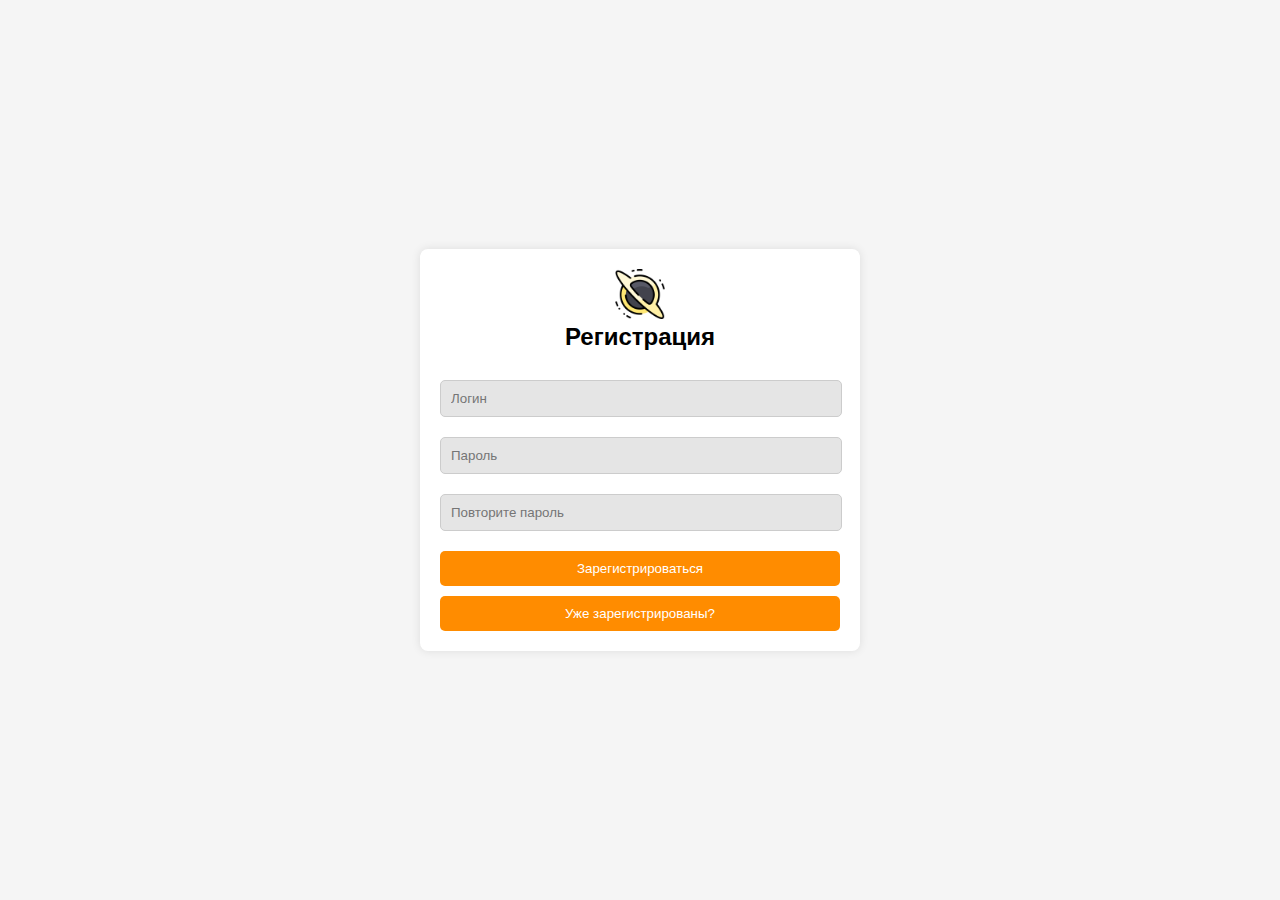
<file: index.html>
<!DOCTYPE html>
<html lang="ru">
<head>
    <meta charset="UTF-8">
    <meta name="viewport" content="width=device-width, initial-scale=1.0">
    <link rel="icon" href="logo.ico">
    <title>Регистрация</title>
    <link rel="stylesheet" href="styles.css">
</head>
<body>
    <div class="container">
        <img src="logo.ico" alt="Logo" class="logo">
        <h2>Регистрация</h2>
        <form id="registrationForm">
            <input type="text" id="login" placeholder="Логин" required>
            <input type="password" id="password1" placeholder="Пароль" required>
            <input type="password" id="password2" placeholder="Повторите пароль" required>
            <button type="submit" class="register-button">Зарегистрироваться</button>
        </form>
        <button onclick="window.location.href='login.html'" class="login-button">Уже зарегистрированы?</button>
    </div>
    <script src="script.js"></script>
</body>
</html>
</file>
<file: styles.css>
body {
    display: flex;
    justify-content: center;
    align-items: center;
    height: 100vh;
    margin: 0;
    background-color: #f5f5f5;
    font-family: Arial, sans-serif;
  }
  
  .container {
    background-color: #fff;
    padding: 20px;
    border-radius: 8px;
    box-shadow: 0 0 10px rgba(0, 0, 0, 0.1);
    text-align: center;
    width: 90%;
    max-width: 400px;
  }
  
  .logo {
    width: 50px;
    height: 50px;
  }
  
  h2 {
    margin-top: 0;
  }
  
  input {
    width: calc(100% - 20px);
    padding: 10px;
    margin: 10px 0;
    border: 1px solid #ccc;
    border-radius: 5px;
    background-color: rgba(0, 0, 0, 0.1);
  }
  
  .register-button, .login-button {
    width: 100%;
    padding: 10px;
    margin-top: 10px;
    border: none;
    border-radius: 5px;
    background-color: #ff8c00;
    color: #fff;
    cursor: pointer;
  }
  
  .register-button:hover, .login-button:hover {
    background-color: #e67e00;
  }
</file>
